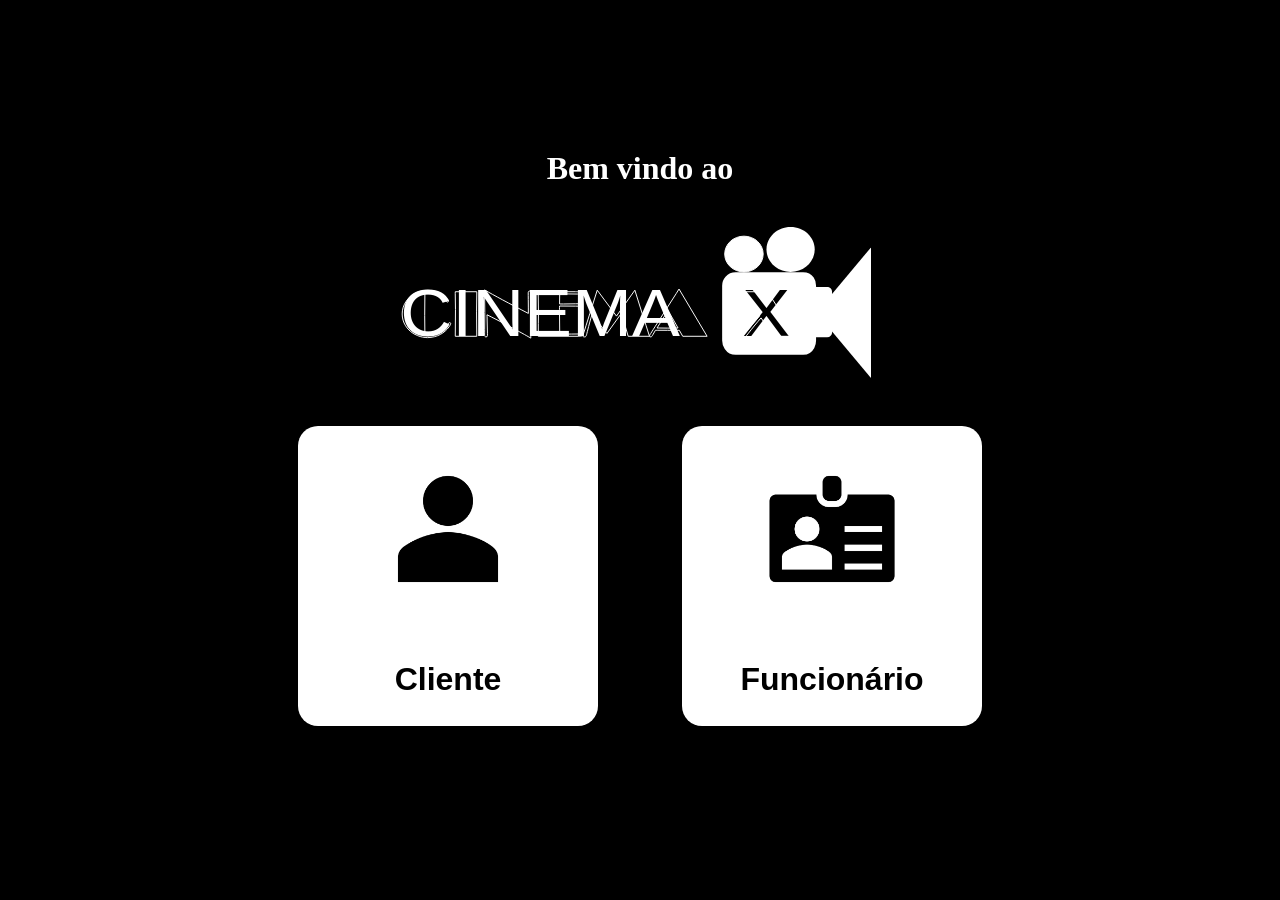
<file: lib/bin/main/templates/index.html>
<!DOCTYPE html>
<html xmlns:th="http://www.thymeleaf.org">
<html lang="pt-br">
<head>
    <meta charset="UTF-8">
    <meta name="viewport" content="width=device-width, initial-scale=1.0">

    <title>CinemaX - By Antonio</title>

    <link rel="stylesheet" href="../static/css/reset.css" th:href="@{/css/reset.css}">
    <link rel="stylesheet" href="../static/css/main.css" th:href="@{/css/main.css}">
</head>
<body>
    <div class="container">
        <header class="boasvindas">
            <h1>Bem vindo ao</h1>
            <img src="../static/images/cinemax-logo.svg" th:src="@{/images/cinemax-logo.svg}" alt="Logo">
        </header>
        <section class="opcoes">
            <div>
                <a href="emcartaz.html" th:href="@{/exibircartaz}">
                    <img src="../static/images/cliente.png" th:src="@{/images/cliente.png}" alt="Cliente">
                    <b>Cliente</b>
                </a>
            </div>
            <div>
                <a href="painel.html" th:href="@{/painel}">
                    <img src="../static/images/funcionario.png" th:src="@{/images/funcionario.png}" alt="Funcionario">
                    <b>Funcionário</b>
                </a>
            </div>
        </section>
    </div>
</body>
</html>
</file>
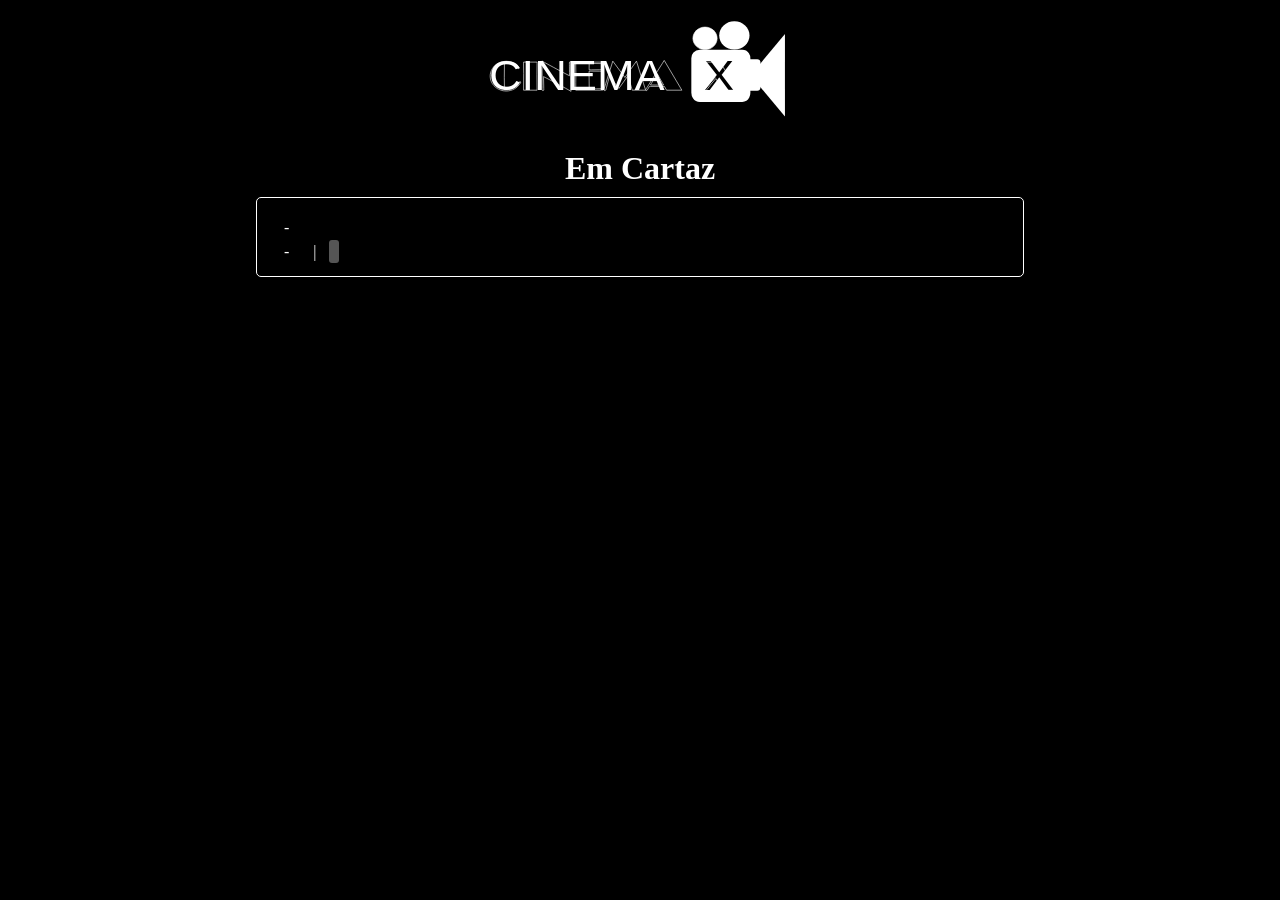
<file: lib/bin/main/templates/emcartaz.html>
<!DOCTYPE html>
<html xmlns:th="http://www.thymeleaf.org">
<html lang="pt-br">
<head>
    <meta charset="UTF-8">
    <meta name="viewport" content="width=device-width, initial-scale=1.0">

    <title>CinemaX - Em Cartaz</title>

    <link rel="stylesheet" href="../static/css/reset.css" th:href="@{/css/reset.css}">
    <link rel="stylesheet" href="../static/css/main.css" th:href="@{/css/main.css}">
    <link rel="stylesheet" href="../static/css/emcartaz.css" th:href="@{/css/emcartaz.css}">
</head>
<body>
    <div id="emcartaz" class="container">
        <header>
            <a href="./index.html" th:href="@{/}">
                <img src="../static/images/cinemax-logo.svg" th:src="@{/images/cinemax-logo.svg}" alt="Logo">
            </a>
            <h1>Em Cartaz</h1>
        </header>
        <section class="emcartaz">
            <div class="filme" th:each="exibicao : ${exibicoes}">
                <a href="#">
                    <div class="nome">
                        <b th:text="${exibicao.filme}"></b>
                    </div>
                    <div class="info">
                        <span class="data" th:text="${#numbers.formatInteger(exibicao.dia, 2)  + '/' + #numbers.formatInteger(exibicao.mes, 2) + '/' + #numbers.formatInteger(exibicao.ano, 4)}"></span><span class="separador">-</span><span class="hora" th:text="${#numbers.formatInteger(exibicao.hora, 2) + ':' + #numbers.formatInteger(exibicao.minuto, 2)}"></span>
                    </div>
                    <div>
                        <span class="sala" th:text="${'Sala ' + exibicao.sala}"></span><span class="separador">-</span><span class="tipo-sala" th:text="${exibicao.tipo_sala}"></span><span class="separador">|</span><span class="dub-leg" th:text="${exibicao.dub_leg}"></span>
                    </div>
                </a>
            </div>
        </section>
    </div>
</body>
</html>
</file>
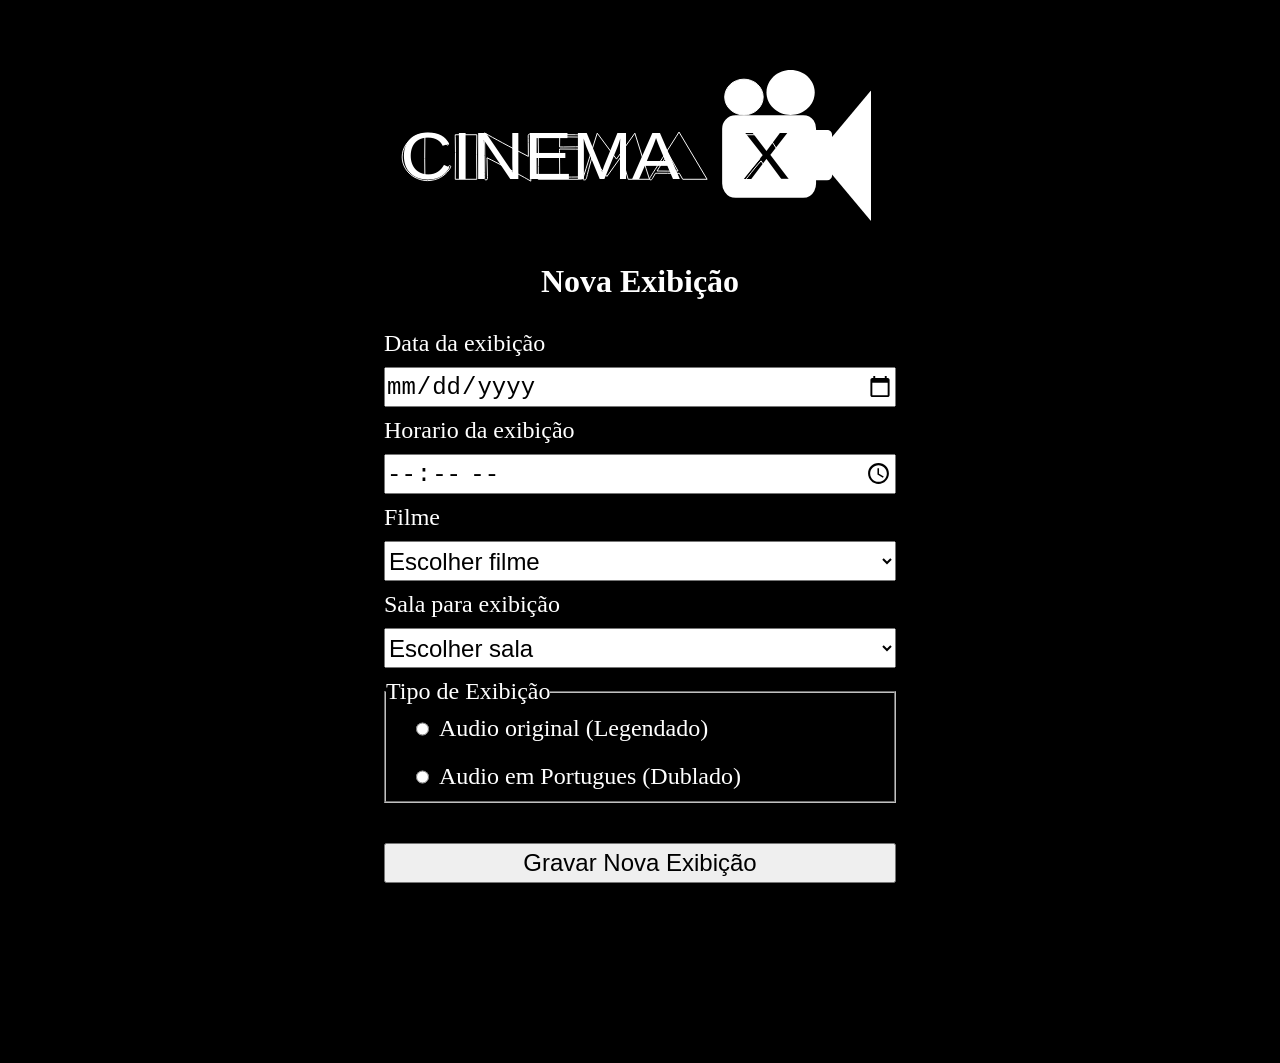
<file: lib/bin/main/templates/form-exibicao.html>
<!DOCTYPE html>
<html xmlns:th="http://www.thymeleaf.org">
<html lang="pt-br">
<head>
    <meta charset="UTF-8">
    <meta name="viewport" content="width=device-width, initial-scale=1.0">

    <title>CinemaX - Nova Exibição</title>

    <link rel="stylesheet" href="../static/css/reset.css" th:href="@{/css/reset.css}">
    <link rel="stylesheet" href="../static/css/main.css" th:href="@{/css/main.css}">
    <link rel="stylesheet" href="../static/css/form.css" th:href="@{/css/form.css}">
</head>
<body>
    <div id="formulario" class="container">
        <header class="painel">
            <a href="./index.html" th:href="@{/}">
                <img src="../static/images/cinemax-logo.svg" th:src="@{/images/cinemax-logo.svg}" alt="Logo">
            </a>
            <h1>Nova Exibição</h1>
        </header>
        <section class="form">
            <form action="novaexibicaosucesso.html" th:action="@{/nova-exibicao}" th:object="${modelExibicao}" method=post>
                <label for="data">Data da exibição</label>
                <input type="date" name="data" /*th:field="*{data}"*/>

                <label for="horario">Horario da exibição</label>
                <input type="time" name="horario" /*th:field="*{horario}"*/>
                
                <label for="idFilme">Filme</label>
                <select name="idFilme" /*th:field="*{idFilme}"*/>
                    <option value="" selected disabled hidden>Escolher filme</option>
                    <option th:each="filme : ${filmes}" th:value="${#numbers.formatInteger(filme.id_filme, 1)}" th:text="${filme.filme}"></option>
                </select>
                
                <label for="idSala">Sala para exibição</label>
                <select name="idSala" /*th:field="*{idSala}"*/>
                    <option value="" selected disabled hidden>Escolher sala</option>
                    <option th:each="sala : ${salas}" th:value="${#numbers.formatInteger(sala.id_sala, 1)}" th:text="${sala.sala + ' (' + sala.tipo_sala + ')'}"></option>
                </select>
                
                <fieldset>
                    <legend> Tipo de Exibição </legend>
                    <span>
                        <input type="radio" name="audio_original" value=true /*th:field="*{audio_original}"*/>
                        <label for="audio_original">Audio original (Legendado)</label>
                    </span>
                    <span>
                        <input type="radio" name="audio_original" value=false /*th:field="*{audio_original}"*/>
                        <label for="audio_original">Audio em Portugues (Dublado)</label>
                    </span>
                </fieldset>
                <input type="submit" value="Gravar Nova Exibição">
            </form>
        </section>
    </div>
</body>
</html>
</file>
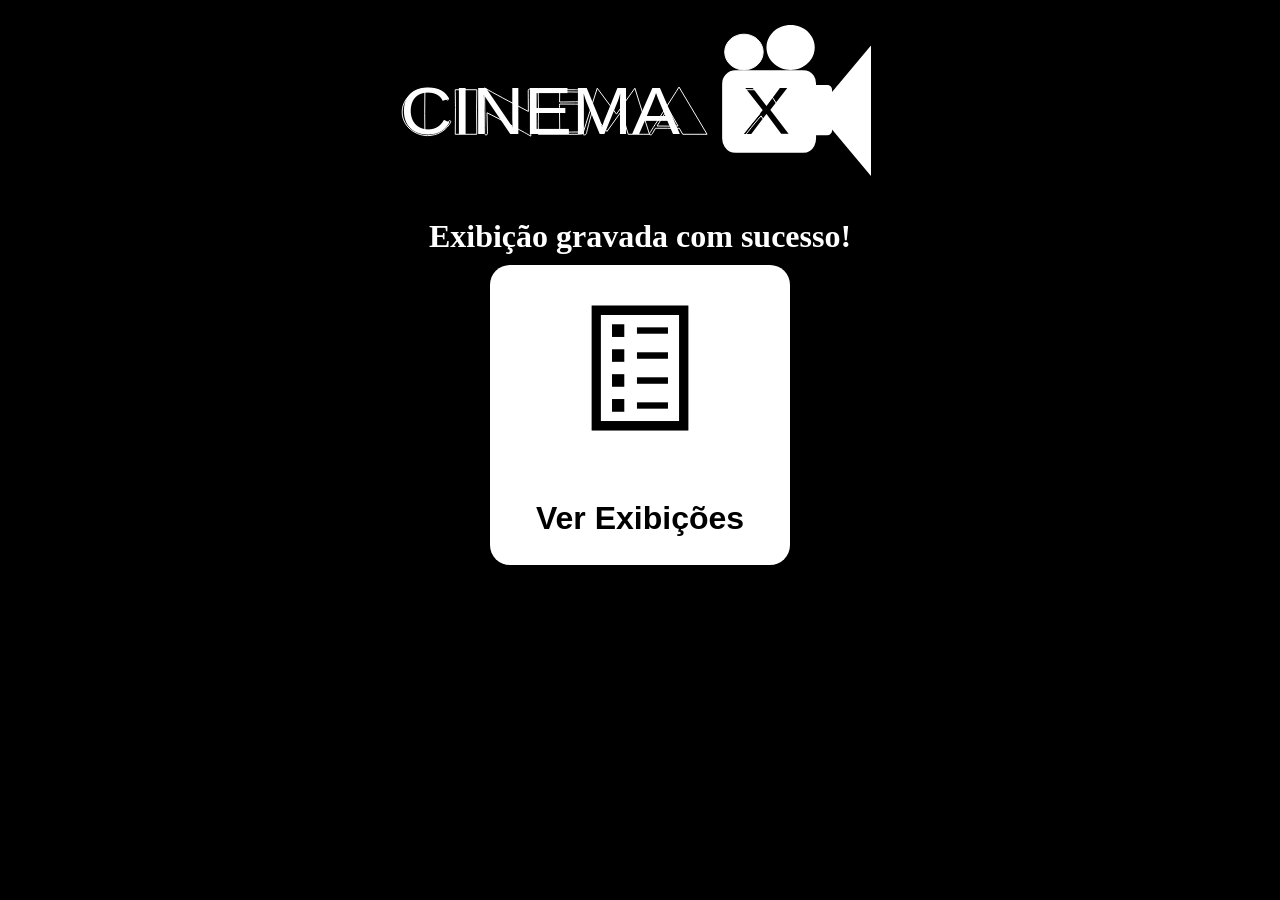
<file: lib/bin/main/templates/novaexibicaosucesso.html>
<!DOCTYPE html>
<html xmlns:th="http://www.thymeleaf.org">
<html lang="pt-br">
<head>
    <meta charset="UTF-8">
    <meta name="viewport" content="width=device-width, initial-scale=1.0">

    <title>CinemaX - Sucesso</title>

    <link rel="stylesheet" href="../static/css/reset.css" th:href="@{/css/reset.css}">
    <link rel="stylesheet" href="../static/css/main.css" th:href="@{/css/main.css}">
</head>
<body>
    <div class="container">
        <header>
            <a href="./index.html" th:href="@{/}">
                <img src="../static/images/cinemax-logo.svg" th:src="@{/images/cinemax-logo.svg}" alt="Logo">
            </a>
            <h1>Exibição gravada com sucesso!</h1>
        </header>
        <section class="opcoes">
            <div>
                <a href="emcartaz.html" th:href="@{/exibircartaz}">
                    <img src="../static/images/listar.png" th:src="@{/images/listar.png}" alt="Listar Exibições">
                    <b>Ver Exibições</b>
                </a>
            </div>
        </section>
    </div>
</body>
</html>
</file>
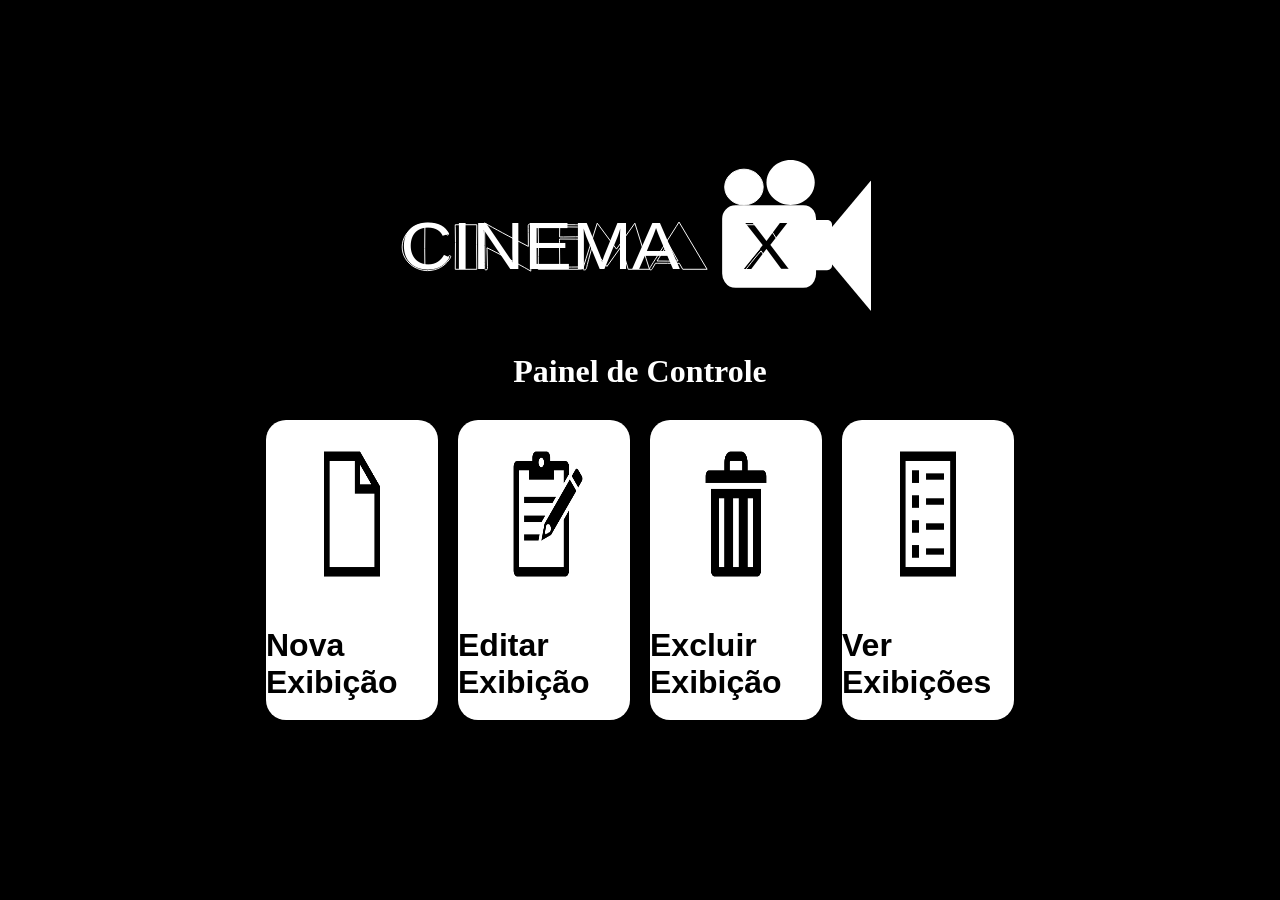
<file: lib/bin/main/templates/painel.html>
<!DOCTYPE html>
<html xmlns:th="http://www.thymeleaf.org">
<html lang="pt-br">
<head>
    <meta charset="UTF-8">
    <meta name="viewport" content="width=device-width, initial-scale=1.0">

    <title>CinemaX - Painel</title>

    <link rel="stylesheet" href="../static/css/reset.css" th:href="@{/css/reset.css}">
    <link rel="stylesheet" href="../static/css/main.css" th:href="@{/css/main.css}">
</head>
<body>
    <div class="container">
        <header class="painel">
            <a href="./index.html" th:href="@{/}">
                <img src="../static/images/cinemax-logo.svg" th:src="@{/images/cinemax-logo.svg}" alt="Logo">
            </a>
            <h1>Painel de Controle</h1>
        </header>
        <section class="opcoes">
            <div>
                <a href="./form-exibicao.html" th:href="@{/nova-exibicao}">
                    <img src="../static/images/novo.png" th:src="@{/images/novo.png}" alt="Nova Exibição">
                    <b>Nova Exibição</b>
                </a>
            </div>
            <div>
                <a href="#">
                    <img src="../static/images/editar.png" th:src="@{/images/editar.png}" alt="Editar Exibição">
                    <b>Editar Exibição</b>
                </a>
            </div>
            <div>
                <a href="#">
                    <img src="../static/images/excluir.png" th:src="@{/images/excluir.png}" alt="Excluir Exibição">
                    <b>Excluir Exibição</b>
                </a>
            </div>
            <div>
                <a href="emcartaz.html" th:href="@{/exibircartaz}">
                    <img src="../static/images/listar.png" th:src="@{/images/listar.png}" alt="Listar Exibições">
                    <b>Ver Exibições</b>
                </a>
            </div>
        </section>
    </div>
</body>
</html>
</file>
